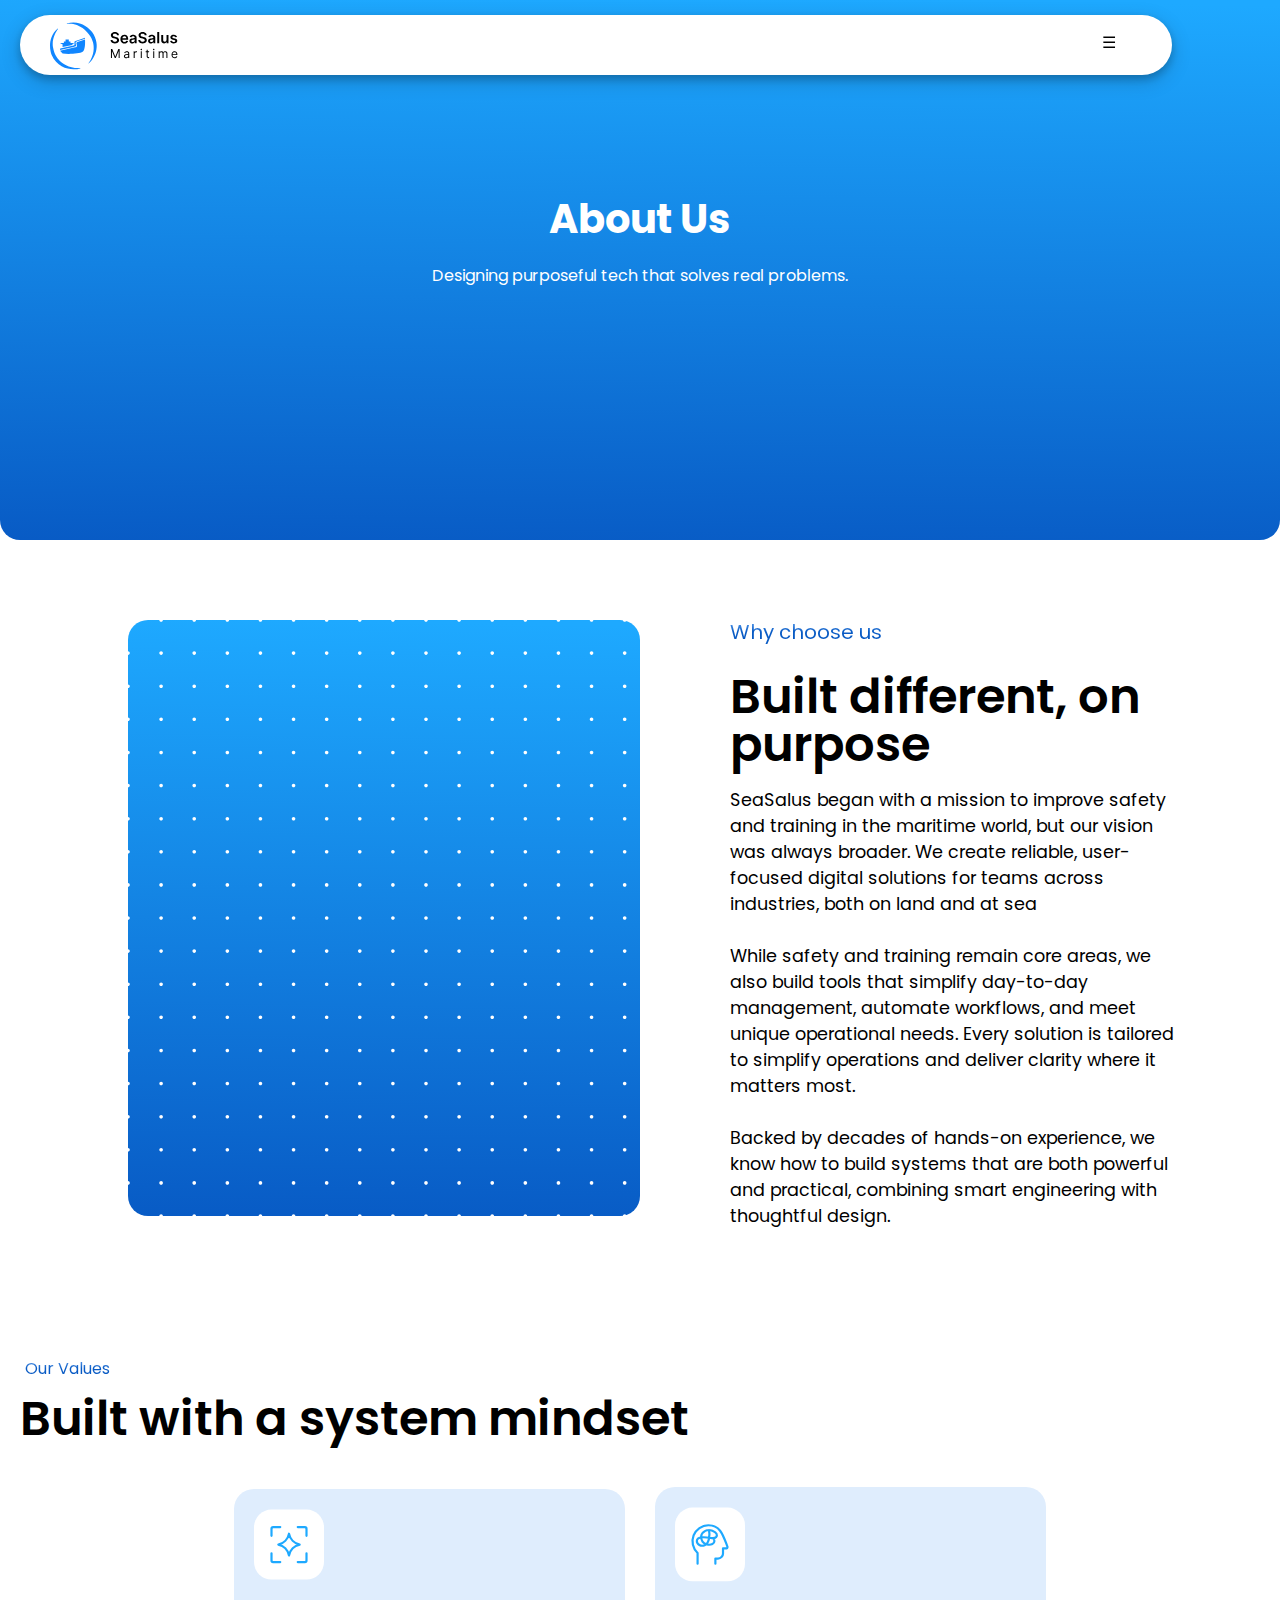
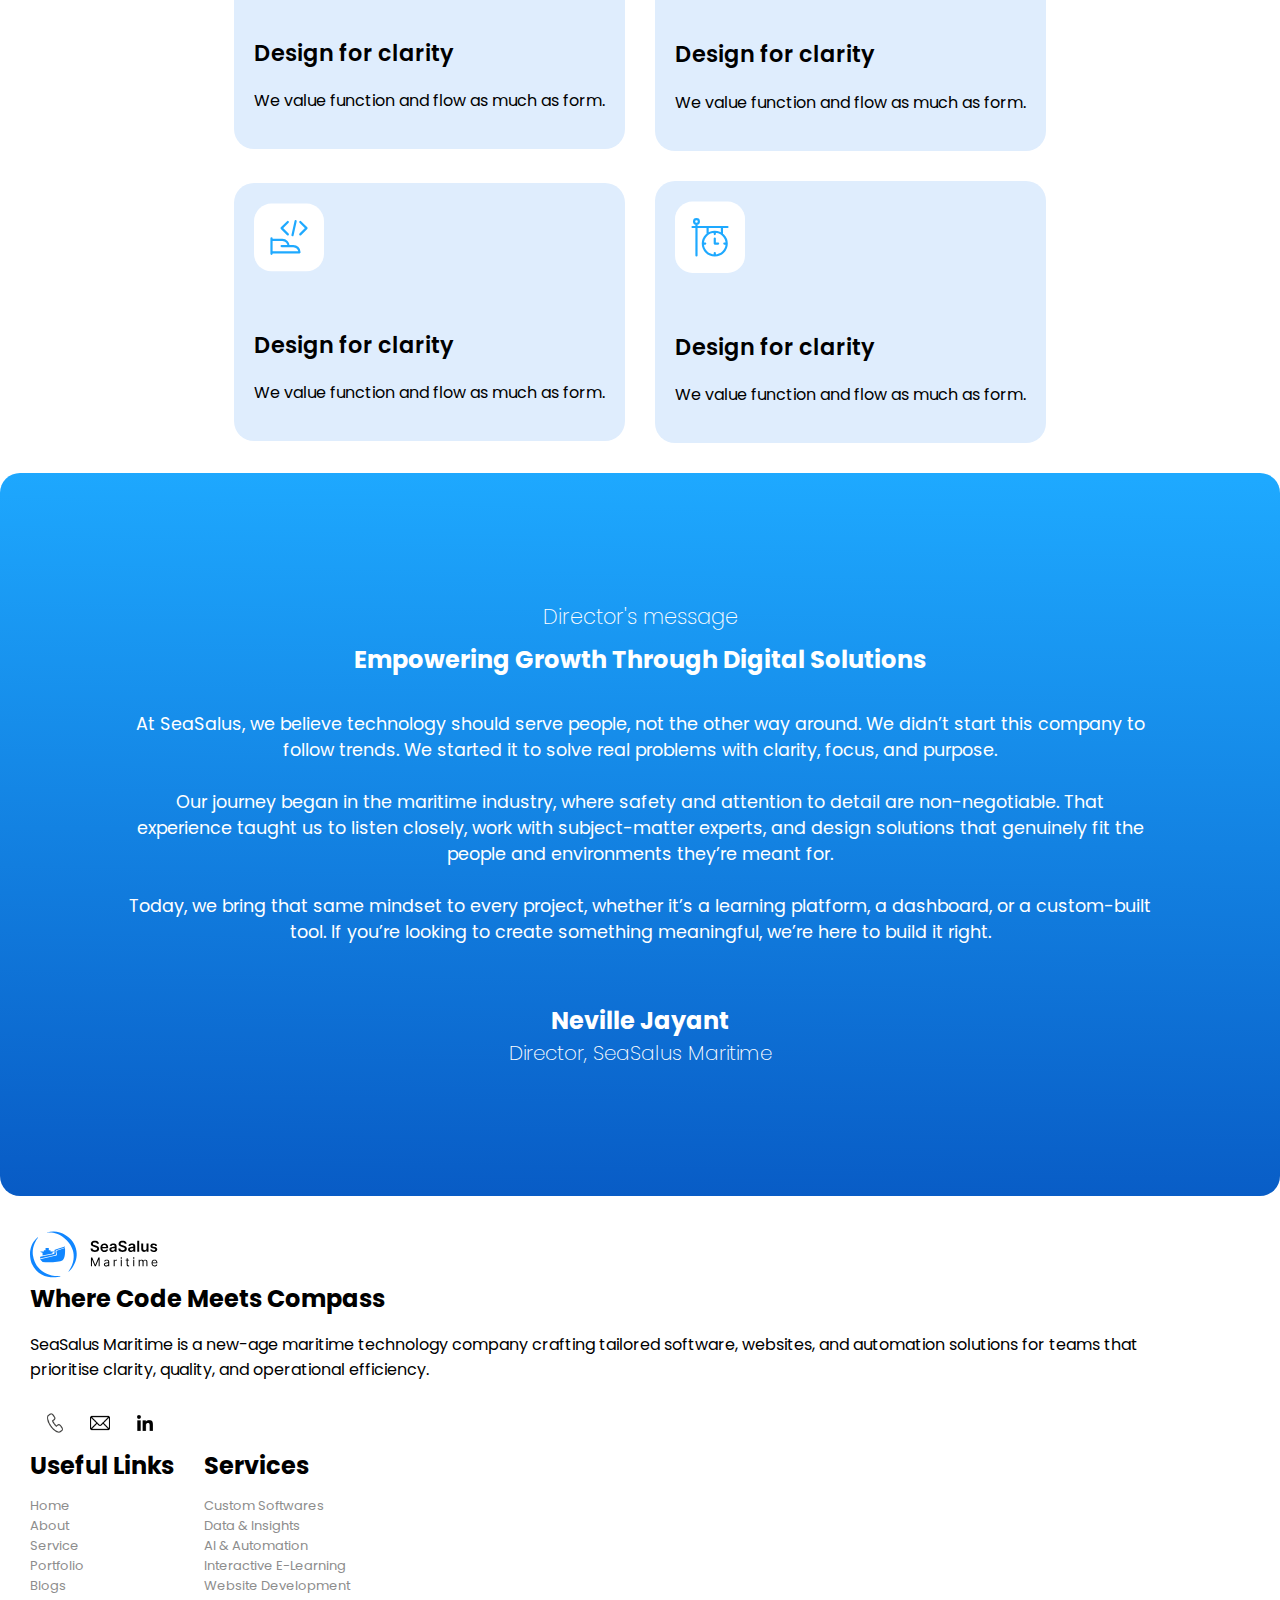
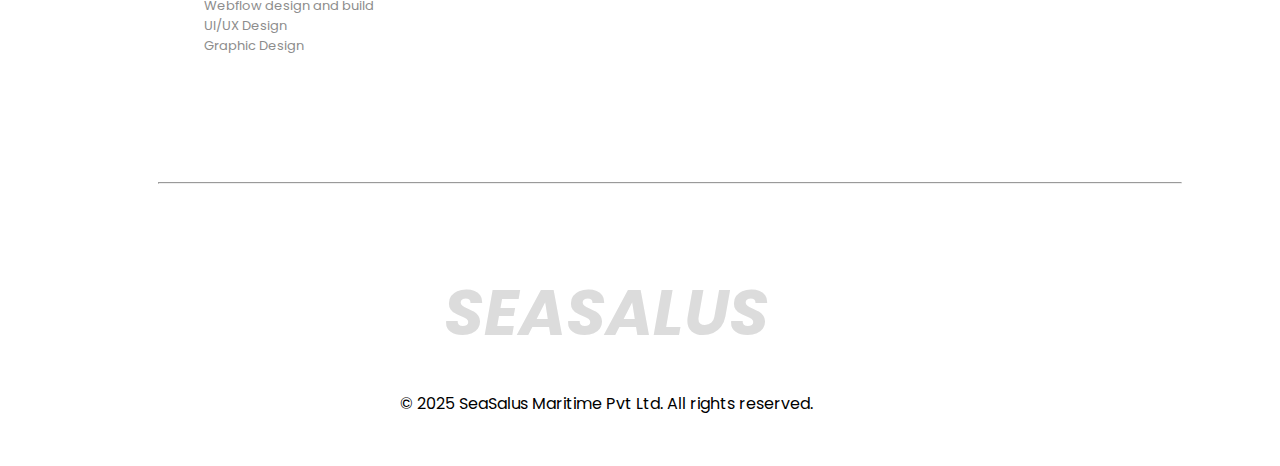
<file: about.html>
<!DOCTYPE html>
<html lang="en">
<head>
    <meta charset="UTF-8">
    <meta name="viewport" content="width=device-width, initial-scale=1.0">
    <title>about</title>
    <link rel="stylesheet" href="about.css">
</head>
<body>
    <header class="main-header"> <!--MAIN HEADER-->
        <img src="images/SeaSalus_Azure.svg" alt="">

        <nav aria-label="navbar">
            <ul>
                <li><a href="index.html">Home</a></li>
                <li><a href="about.html">About Us</a></li>
                <li><a href="service.html">Service</a></li>
                <li><a href="#">Blog</a></li>
                <li><a href="portfolio.html">Portfolio</a></li>
                

            </ul>
        </nav>
        <button id="nav-contact">Contact Us</button>
        
        <div class="hamburger-menu">
            &#9776;
        </div>
   
    </header>

    <main>

            <section id="about-banner">
                <div class="banner-content">
                    <h1>About Us</h1>
                    <p>Designing purposeful tech that 
                        solves real problems.</p>
                </div>
            </section>

            <section id="why-choose-us">
                <div class="choose-us-img">
                    <div class="img"></div>
                </div>
                <div class="choose-us-content">
                    <h4 class="gradient-text">Why choose us</h4>
                    <h1>Built different, on purpose</h1>
                    <p>SeaSalus began with a mission to improve safety and training in 
                        the maritime world, but our vision was always broader. We create reliable, user-focused 
                        digital solutions for teams across industries, both on land and at sea 
                        <br><br> While safety and training remain core areas, we also build tools that simplify 
                        day-to-day management, automate workflows, and meet unique operational needs. Every 
                        solution is tailored to simplify operations and deliver clarity where it matters most. 
                        <br><br> Backed by decades of hands-on experience, we know how to build systems that 
                        are both powerful and practical, combining smart engineering with 
                        thoughtful design.</p>
                </div>
            </section>

            <section id="our-values">
                
                    <h4 class="gradient-text">Our Values</h4>
                    <h1>Built with a system mindset</h1>
                
                <div class="value-cards">
                    <div class="cards">
                            <img src="icons/about-section/design-for-clarity.svg" alt="">
                            <h2>Design for clarity</h2>
                            <p>We value function and 
                                flow as much as form.</p>
                        
                    </div>
                    <div class="cards">
                            <img src="icons/about-section/think-in-context.svg" alt="">
                            <h2>Design for clarity</h2>
                            <p>We value function and 
                                flow as much as form.</p>
                        
                    </div>
                    <div class="cards">
                            <img src="icons/about-section/code-with-core.svg" alt="">
                            <h2>Design for clarity</h2>
                            <p>We value function and 
                                flow as much as form.</p>
                        
                    </div>
                    <div class="cards">
                            <img src="icons/about-section/solve-for-long-run.svg" alt="">
                            <h2>Design for clarity</h2>
                            <p>We value function and 
                                flow as much as form.</p>
                        
                    </div>
                </div>
            </section>

            <section id="message">

                <h4>Director's message</h4>
                <h1>Empowering Growth Through Digital Solutions</h1>
                <p>At SeaSalus, we believe technology should serve people, 
                not the other way around. We didn’t start this company to follow trends. 
                We started it to solve real problems with clarity, focus, and purpose.
               <br><br> Our journey began in the maritime industry, where safety and attention to 
                detail are non-negotiable. That experience taught us to listen closely, work 
                with subject-matter experts, and design solutions that genuinely fit the people and 
                environments they’re meant for.
               <br> <br> Today, we bring that same mindset to every project, whether it’s a learning platform, 
                a dashboard, or a custom-built tool. If you’re looking to create 
                something meaningful, we’re here to build it right.</p>
                <h2 class="director">Neville Jayant</h2>
                <h2 class="designation">Director, SeaSalus Maritime</h2>
            </section>

    </main>

    <footer>
        <div class="footer-box1">
            <div class="footer-content">
                <img src="images/SeaSalus_Azure.svg" alt="">
                <h2>Where Code Meets Compass</h2>
                <p>SeaSalus Maritime is a new-age maritime technology company crafting tailored software, 
                    websites, and automation solutions for teams that prioritise clarity, quality, and 
                    operational efficiency.</p>

                    <div class="footer-icons">
                        <img src="icons/mobile.png" alt="">
                        <img src="icons/email.png" alt="">
                        <img src="icons/linkedin.png" alt="">
                    </div>
            </div>
            <div class="footer-links">
                <div class="useful-links">
                    <h2>Useful Links</h2>
                    <ul>
                    <li><a href="#">Home</a></li>
                    <li><a href="#">About</a></li>
                    <li><a href="#">Service</a></li>
                    <li><a href="#">Portfolio</a></li>
                    <li><a href="#">Blogs</a></li>
                    </ul>
                </div>
                <div class="service-links">
                    <h2>Services</h2>
                    <ul>
                    <li><a href="#">Custom Softwares</a></li>
                    <li><a href="#">Data & Insights</a></li>
                    <li><a href="#">AI & Automation</a></li>
                    <li><a href="#">Interactive E-Learning</a></li>
                    <li><a href="#">Website Development</a></li>
                    <li><a href="#">Webflow design and build</a></li>
                    <li><a href="#">UI/UX Design</a></li>
                    <li><a href="#">Graphic Design</a></li>
                    </ul>
                </div>
            </div>
        </div>    <!--FOOTER BOX1-->
        <hr class="line"></hr>
        <div class="footer-box2">
            <h1><em>SEASALUS</em></h1>
            <p>© 2025 SeaSalus Maritime Pvt Ltd. All rights reserved.</p>
        </div>
    </footer>

</body>
</html>
</file>
<file: about.css>
@import url('https://fonts.googleapis.com/css2?family=Poppins:ital,wght@0,100;0,200;0,300;0,400;0,500;0,600;0,700;0,800;0,900;1,100;1,200;1,300;1,400;1,500;1,600;1,700;1,800;1,900&family=Roboto:ital,wdth,wght@0,82.1,264;1,82.1,264&display=swap');


*{
    box-sizing: border-box;
}

html, body {
  margin: 0;
  padding: 0;
  overflow-x: hidden;
}

.main-header{
    background-color: rgb(255, 255, 255);
    margin: 15px;
    padding: 30px;
    display: flex;
    justify-content: space-between;
    align-items: center;
    border-radius: 50px;
    width: 90%;
    height: 10%;
    margin-left: 100px;
    box-shadow: 0 4px 8px 0 rgba(0, 0, 0, 0.2), 0 6px 20px 0 rgba(0, 0, 0, 0.19);
    position: fixed;
    z-index: 1;
}

.hamburger-menu{
        display:none;
}



img{
    width: 180px;
}

nav ul{
    display: flex;
    gap: 40px;
    list-style-type: none;
    margin-right: 30px;
    font-size: 14px;
    font-family: "Poppins", sans-serif;

}


a{
    text-decoration: none;
    color: rgb(141, 141, 141);
    
}


a:hover{
    color: rgba(20, 127, 225, 1);
}

#nav-contact{
    padding: 20px;
    border-radius: 50px;
    background-color: rgba(244, 204, 72, 1);
    cursor: pointer;
    border: none;
    color: #fff;
    justify-self: flex-end;
    
}


#hero{
    min-height: 100vh;
    margin-top: 15px;
    padding-top: 170px;
    display: flex;
    flex-direction: column;
    justify-content: center;
    align-items: center;
    
    
}

 .mobile-break {
  display: none;
}

.gradient-text{
     color: #085AC4; 
 background-image: linear-gradient(0deg, #085AC4 , #085AC4 50%, #80BBFF 100%); 
 background-clip: text; 
 -webkit-background-clip: text; 
 -webkit-text-fill-color: transparent; 
 font-weight: 400;
}

/* about-banner */

#about-banner{
    width: 100%;
    height: 60vh;
    background:
     linear-gradient(1deg, rgba(8, 91, 197, 1) 0%, rgba(30, 169, 255, 1) 99%);
    border-radius: 0 0 20px 20px;
    display: flex;
    justify-content: center;
    align-items: center;
    font-family: "poppins", sans-serif;
}

#about-banner .banner-content{
    width: 50%;
    height: 50%;
    text-align: center;
    margin-top: 7rem;
    color: #fff;

}

.banner-content h1{
    font-size: 3rem;
    margin: 0;
}


#why-choose-us{
    width: 100%;
    height: 100%;
    display: flex;
    flex-direction: row;
    justify-content: center;
}

#why-choose-us .choose-us-img{
    width: 40%;
  /* max-width: 500px; */
    max-height: 60%;
  aspect-ratio: 2 / 2; 

    background: url(images/dot\ texture.svg),
     linear-gradient(1deg, rgba(8, 91, 197, 1) 0%, rgba(30, 169, 255, 1) 99%);
    margin: 5em;
    margin-left: 5rem;
    border-radius: 20px;
    background-size: cover;
}

.choose-us-content{
    width: 40%;
    height: 80%;
    padding: 50px 50px 50px 10px;
    font-family: "poppins", sans-serif;
}

#gradient-text{

     color: #085AC4; 
    background-image: linear-gradient(0deg, #085AC4 , #085AC4 50%, #80BBFF 100%); 
    background-clip: text; 
    -webkit-background-clip: text; 
    -webkit-text-fill-color: transparent; 
    

}

.choose-us-content h1{
    line-height: 1em;
    font-size: 3rem;
    margin: 0;
    font-weight: 600;

}

.choose-us-content h4{
    padding: 0;
    font-size: 20px;
}

.choose-us-content p{
    font-size: 1.1rem;
}

#our-values{
    width: 100%;
    height: 70vh;
    margin-top: 10px;
    display: flex;
    flex-direction: column;
    align-items: center;
    font-family: "poppins", sans-serif;
}

#our-values h1{
    font-size: 3rem;
    margin: 0;
    margin-bottom: 40px;
    font-weight: 600;
}

#our-values h4{
    margin: 10px;
}

#our-values .value-cards{
    display: flex;
    flex-direction: row;
    gap: 30px;
    width: 80%;
    height: 60%;
    align-items: center;
}

.cards img{
    width: 70px;
    margin-bottom: 30px;
}


.value-cards .cards{
    padding: 20px;
    background-color: #dfedfd;
    height: 100%;
    justify-content: center;
    align-items: center;
    align-self: center;
    border-radius: 20px;
}

.value-cards .cards h2{
    font-weight: 600;
    font-size: 1.4rem;
}

/* director's message */

#message{
    width: 100%;
    height: 90vh;
    display: flex;
    flex-direction: column;
    justify-content: center;
    align-items: center;
    padding: 20%;
    text-align: center;
    border-radius: 20px;
     background:
     linear-gradient(1deg, rgba(8, 91, 197, 1) 0%, rgba(30, 169, 255, 1) 99%);
    color: #fff;
    font-family: "poppins", sans-serif;
}

#message h1{
    font-size: 2rem;
    margin-top: 0;
}

#message h4{
    font-size: 1.3rem;
    font-weight: 200;
    margin: 0;
}

.director{
    margin: 0;
    margin-top: 40px;
}

.designation{
    font-weight: 200;
    margin: 0;
    font-size: 20px;
}


/* footer  */

footer{
    display: flex;
    flex-direction: column;
    margin: 30px;
    height: 80vh;
    width: 100vw;
    justify-content: space-between;
    font-family: "poppins", sans-serif;
}

.footer-box1{
    display: flex;
    flex-direction: row;
    justify-content: space-around;
    
}

.footer-content{
    display: flex;
    flex-direction: column;
    width: 60%;
    padding-left: 50px;
}

.footer-links{
    display: flex;
    flex-direction: row;
    justify-content: right;
    padding-right: 10%;
    width: 40%;
    gap: 30px;
    
}

.footer-links ul{
    list-style: none;
    margin-left: -40px;
    font-size: 13px;
}



.footer-box2{
    text-align: center;
}

.footer-box2 h1{
    font-size: 10rem;
    margin: 10px;
    color: rgb(220, 220, 220);
}

.footer-box2 p{
    margin-bottom: 20px;
    padding: 0;
}

.line{
    width: 80%;
    height: 2px;
    margin-top: 30px;
    justify-content: center;
    color: #d6d6d6;
}

.footer-icons{
    display: flex;
    flex-direction: row;
    gap: 25px;
    margin: 15px;
}

.footer-icons img{
width: 20px;
}

@media (max-width: 1313px) {

    .hamburger-menu{
    display: content;
    display: flex;
    flex-direction: column;
    height: 40px;
    width:40px;
    margin-top: 15px;
}


    nav ul{
    display: none;

    }

    #nav-contact{
        display: none;
    }


    h1{
        font-size: 2.5rem;
        line-height: 3.5rem;
    }
    .whySeasalus{
        flex-direction: column;
        position: relative;
    }

    #hero{
        padding: 5%;
        font-size: 10px;
        margin-top: 10%;
    }

    .mobile-break {
    display: inline;
    }

    #hero p{
        margin: 40px 30px 30px 30px;
        text-align: center;
        
    }

    #get-started{
    position: relative;
    top: -70px;
    padding: 10px 10px 10px 10px;
    font-size: 10px;
    }


    .main-header{
    
    width: 90vw;
    height: 1.7%;
    margin-left: 20px;
    padding: 30px;
    
    }


    .banner-content h1{
        font-size: 2.5rem;
    }


  

/* our values section */

#our-values{
    width: 100%;
    height: 100%;
    margin-top: 50px;
    display: flex;
    
}

.gradient-text{
    align-self: flex-start;
}

#our-values h1{
    margin-left: 20px;
    align-self: flex-start;
}

#our-values h4{
    margin-left: 25px;
    
}

#our-values .value-cards{
    display: flex;
    /* flex-direction: column; */
    flex-wrap: wrap;
    gap: 30px;
    width: 80%;
    height: 50%;
    align-items: center;
    justify-content: center;
}



#message{
    width: 100%;
    height: 90%;
    display: flex;
    flex-direction: column;
    justify-content: center;
    align-items: center;
    padding: 10%;
    text-align: center;
    border-radius: 20px;
     background:
     linear-gradient(1deg, rgba(8, 91, 197, 1) 0%, rgba(30, 169, 255, 1) 99%);
    color: #fff;
    font-family: "poppins", sans-serif;
    margin-top: 30px;
}

#message h1{
    font-size: 1.5rem;
    margin-top: 10px;
    line-height: 35px;
}

#message h4{
    font-size: 1.3rem;
    font-weight: 200;
    margin: 0;
}

#message p{
    font-size: 1.1rem;
    
}

.director{
    margin: 0;
    margin-top: 40px;
}

.designation{
    font-weight: 200;
    margin: 0;
    font-size: 20px;
}

/* footer */

footer{
    display: flex;
    flex-direction: column;
    margin: 30px;
    height: 90vh;
    width: 100vw;
    
    justify-content: space-between;
    font-family: "poppins", sans-serif;
}

.footer-box1{
    display: flex;
    flex-direction: column;
    justify-content: space-around;
    
}

.footer-box1 h2{
    margin: 0;
    
}

.footer-content{
    display: flex;
    flex-direction: column;
    width: 90%;
    padding: 0;
}

.footer-links{
    display: flex;
    flex-direction: row;
    justify-content: left;
    padding-right: 5%;
    width: 100%;
    gap: 30px;
    
}

.footer-links ul{
    list-style: none;
    margin-left: -40px;
    font-size: 13px;
}



.footer-box2{
    text-align: center;
    gap: 20px;
    width: 90%;
}

.footer-box2 h1{
    font-size: 4rem;
    margin: 10px;
    color: rgb(220, 220, 220);
}

.footer-box2 p{
    margin-top: 50px;
    padding: 0;
}

.line{
    width: 80%;
    height: 2px;
    margin-top: 30px;
    justify-content: center;
    color: #d6d6d6;
}

}



@media (max-width: 837px){
      /* first section */

    #why-choose-us{
    width: 100%;
    height: 100%;
    display: flex;
    padding: 10px;
    flex-direction: column;
    margin-top: 10px;
    }

    .choose-us-content{
    width: 100%;
    height: 100%;
    padding: 30px 20px 50px 10px;
    font-family: "poppins", sans-serif;
}

.choose-us-content h1{
    margin: 10px;
    margin-left: 0;

}

.choose-us-content h4{
    margin: 10px;
    margin-left: 0;

}

#why-choose-us .choose-us-img{
    width: 100%;
  /* max-width: 500px; */
    max-height: 50%;
  aspect-ratio: 2 / 2; 
    flex-grow: 1;
    background: url(images/dot\ texture.svg),
     linear-gradient(1deg, rgba(8, 91, 197, 1) 0%, rgba(30, 169, 255, 1) 99%);
    margin: 0;
    margin-left: 0;
    border-radius: 20px;
    background-size: cover;
}

}
</file>
